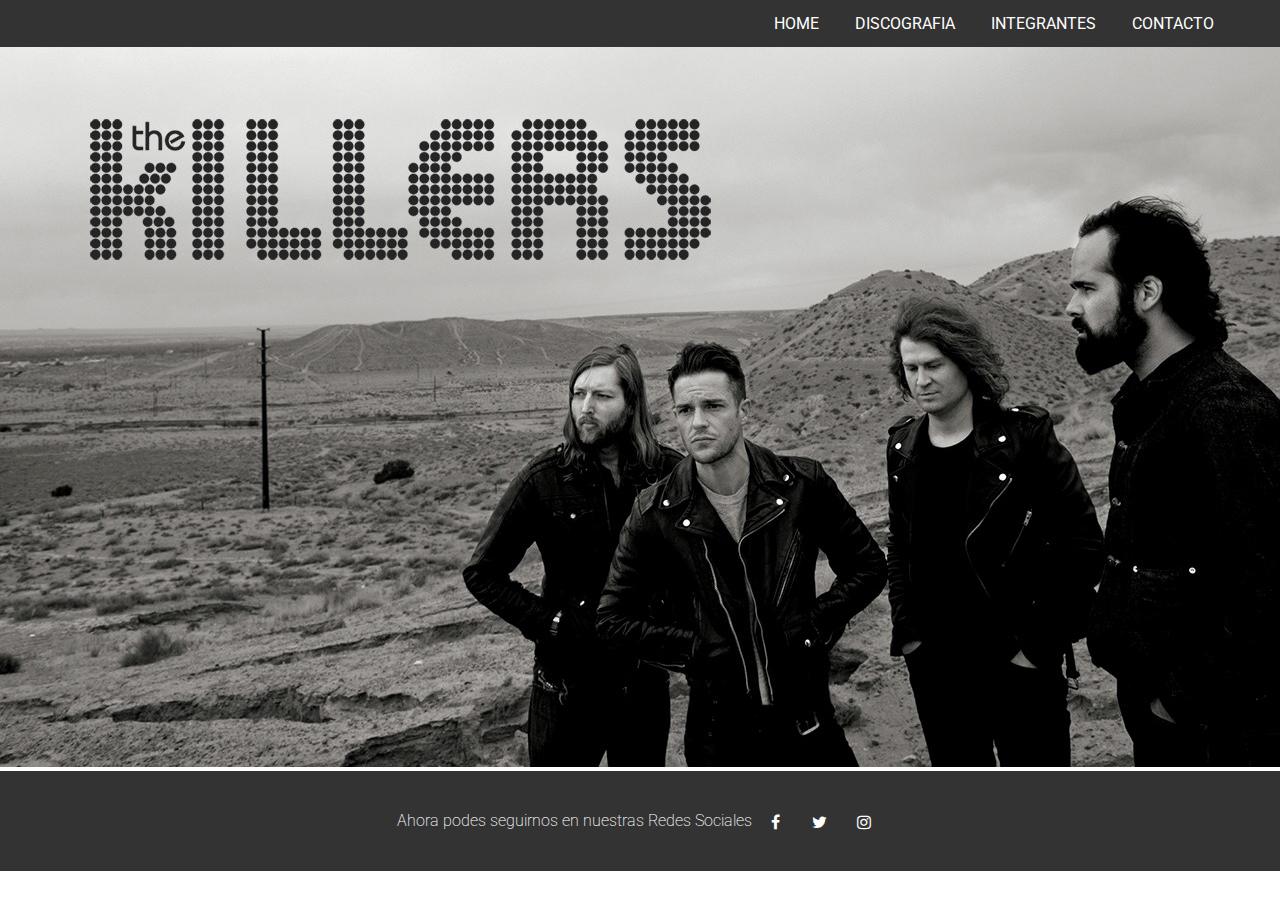
<file: index.html>
<!DOCTYPE html>
<html>
<head>
    <meta charset="utf-8" />
    <title>The Killers 2018</title>
    <link rel="stylesheet" href="estilos.css" />
    <link href="https://fonts.googleapis.com/css?family=Roboto:100,400,700" rel="stylesheet">
    <link rel="stylesheet" href="https://cdnjs.cloudflare.com/ajax/libs/font-awesome/4.7.0/css/font-awesome.min.css">
</head>

<body>
    <header>
        
        <nav class="top-bar">
            <ul class="menu"> 
                <li><a href="index.html">HOME</a></li>
                <li><a href="discografia.html">DISCOGRAFIA</a>
                      <ul id="submenu">
                      <li><a href="">DISCO 1</a></li>
                      <li><a href="">DISCO 2</a></li>
                      <li><a href="">DISCO 3</a></li>
                    </ul>
                  </li>
                <li><a href="integrantes.html">INTEGRANTES</a>
                    <ul id="submenu">
                        <li><a href="">BRANDON FLOWERS</a></li>
                        <li><a href="">DAVE KEUNING</a></li>
                        <li><a href="">RONNIE VANNUCCI JR.</a></li>
                        <li><a href="">MARK AUGUST S.</a></li>
                        <li><a href="">DELL NEAL</a></li>
                        <li><a href="">MATT NORCROSS</a></li>
                      </ul>
                    </li>
                <li><a href="contacto.html">CONTACTO</a></li>
            </ul>
            </ul>
        </nav>

</header> 
  
<main>
    <section>
            
        <img src="IMG/PORTADA.jpg" width="100%" height="100%" alt="The Killers">
           
    </main>
    </section>

    
    <Footer> 
        <div class="social">Ahora podes seguirnos en nuestras Redes Sociales
        <a href="https://www.facebook.com" class="fa fa-facebook"></a>
        <a href="https://www.twitter.com" class="fa fa-twitter"></a>
        <a href="https://www.facebook.com" class="fa fa-instagram"></a>
        </div>
        
    </Footer>

    </body>
    </html>
</file>
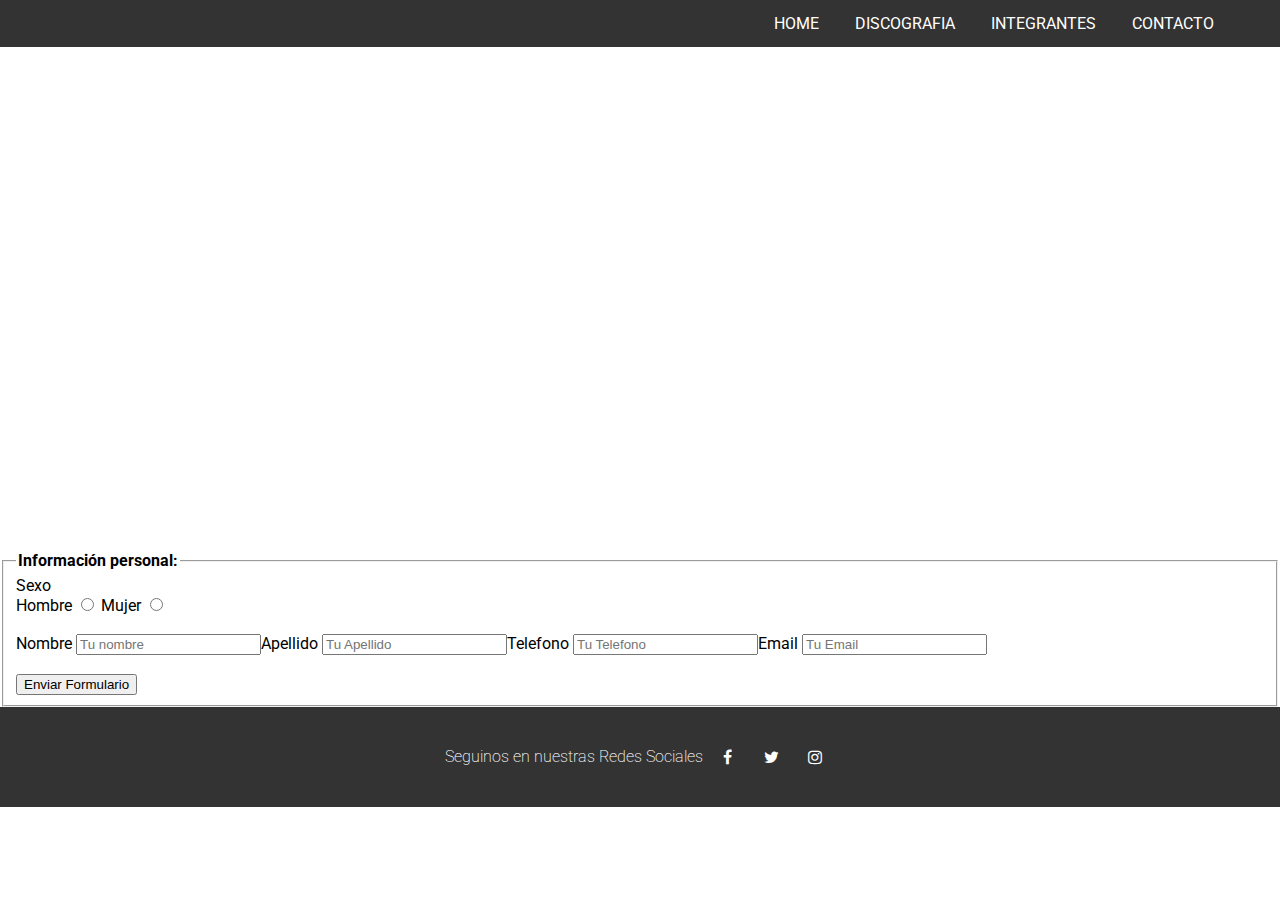
<file: contacto.html>
<!DOCTYPE html>
<html>
<head>
    <meta charset="utf-8" />
    <title>The Killers 2018</title>
    <link rel="stylesheet" href="estilos.css" />
    <link href="https://fonts.googleapis.com/css?family=Roboto:100,400,700" rel="stylesheet">
    <link rel="stylesheet" href="https://cdnjs.cloudflare.com/ajax/libs/font-awesome/4.7.0/css/font-awesome.min.css">
</head>

<body>
    <header> 
        
        <nav class="top-bar">
            <ul class="menu"> 
                <li><a href="index.html">HOME</a></li>
                <li><a href="discografia.html">DISCOGRAFIA</a>
                      <ul id="submenu">
                      <li><a href="">DISCO 1</a></li>
                      <li><a href="">DISCO 2</a></li>
                      <li><a href="">DISCO 3</a></li>
                    </ul>
                  </li>
                <li><a href="integrantes.html">INTEGRANTES</a>
                    <ul id="submenu">
                        <li><a href="">BRANDON FLOWERS</a></li>
                        <li><a href="">DAVE KEUNING</a></li>
                        <li><a href="">RONNIE VANNUCCI JR.</a></li>
                        <li><a href="">MARK AUGUST S.</a></li>
                        <li><a href="">DELL NEAL</a></li>
                        <li><a href="">MATT NORCROSS</a></li>
                      </ul>
                    </li>
                <li><a href="contacto.html">CONTACTO</a></li>
            </ul>
            </ul>
        </nav>

</header> 
  
    
    <main>
<section>
    <iframe src="https://www.google.com/maps/embed?pb=!1m18!1m12!1m3!1d412508.1860578919!2d-115.45518692834202!3d36.124673764267634!2m3!1f0!2f0!3f0!3m2!1i1024!2i768!4f13.1!3m3!1m2!1s0x80beb782a4f57dd1%3A0x3accd5e6d5b379a3!2sLas+Vegas%2C+Nevada%2C+EE.+UU.!5e0!3m2!1ses!2sar!4v1521583075794" width="100%" height="500px" frameborder="0" style="border:0" allowfullscreen></iframe>                
        <form action="">
        <fieldset>
          <legend><strong>Información personal:</strong></legend>
          <div>Sexo</div>
          Hombre <input type="radio" name="sexo" value="hombre"/>
          Mujer <input type="radio" name="sexo" value="Mujer"/>
          <br>
          <br>
          Nombre <input type="text" name="nombre" placeholder="Tu nombre">Apellido <input type="text" name="apellido" placeholder="Tu Apellido">Telefono <input type="text" name="telefono" placeholder="Tu Telefono">Email <input type="text" name="email" placeholder="Tu Email">
          <br>
          <br>
        <input type="Submit" value="Enviar Formulario"/>
        </form>

</section>
</main>

<Footer> 
        <div class="social">Seguinos en nuestras Redes Sociales
        <a href="https://www.facebook.com" class="fa fa-facebook"></a>
        <a href="https://www.twitter.com" class="fa fa-twitter"></a>
        <a href="https://www.facebook.com" class="fa fa-instagram"></a>
        </div>
        
    </Footer>

        </body>
</html>
</file>
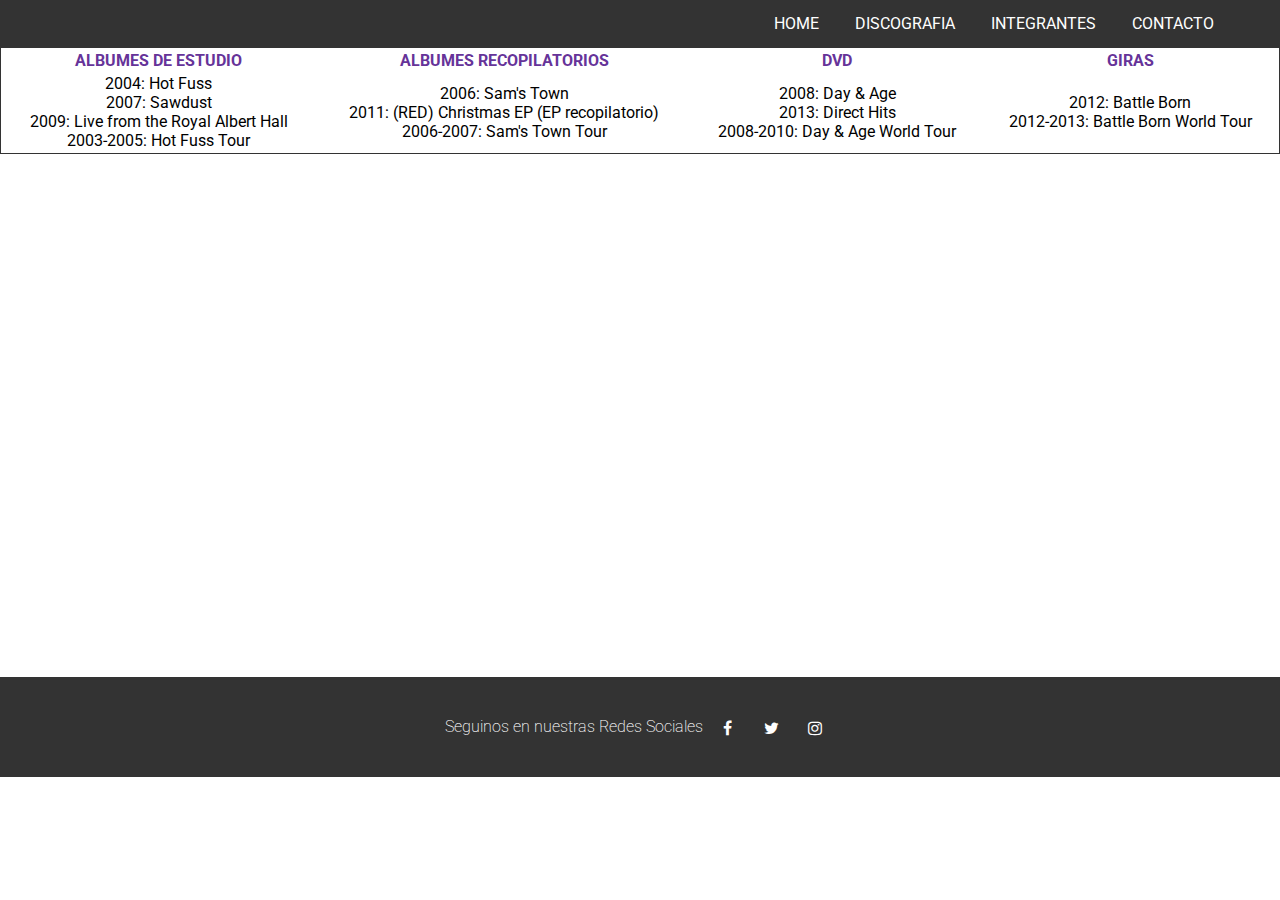
<file: discografia.html>
<!DOCTYPE html>
<html>

<head>
    <meta charset="utf-8" />
    <title>The Killers 2018</title>
    <link rel="stylesheet" href="estilos.css" />
    <link href="https://fonts.googleapis.com/css?family=Roboto:100,400,700" rel="stylesheet">
    <link rel="stylesheet" href="https://cdnjs.cloudflare.com/ajax/libs/font-awesome/4.7.0/css/font-awesome.min.css">
</head>

<body>
    <header>
        <nav class="top-bar">
            <ul class="menu"> 
                <li><a href="index.html">HOME</a></li>
                <li><a href="discografia.html">DISCOGRAFIA</a>
                      <ul id="submenu">
                      <li><a href="">DISCO 1</a></li>
                      <li><a href="">DISCO 2</a></li>
                      <li><a href="">DISCO 3</a></li>
                    </ul>
                  </li>
                <li><a href="integrantes.html">INTEGRANTES</a>
                    <ul id="submenu">
                        <li><a href="">BRANDON FLOWERS</a></li>
                        <li><a href="">DAVE KEUNING</a></li>
                        <li><a href="">RONNIE VANNUCCI JR.</a></li>
                        <li><a href="">MARK AUGUST S.</a></li>
                        <li><a href="">DELL NEAL</a></li>
                        <li><a href="">MATT NORCROSS</a></li>
                      </ul>
                    </li>
                <li><a href="contacto.html">CONTACTO</a></li>
            </ul>
            </ul>
        </nav>
        
    
        
    </header>

    <MAin>
        <section>

                <table id="calendario">  
                        <tr class="tit"><!-- inicio de fila-->   
                            <td>ALBUMES DE ESTUDIO</td>
                            <td>ALBUMES RECOPILATORIOS</td>
                            <td>DVD</td>
                            <td>GIRAS</td> 
                        </tr><!-- cierre de fila -->  
                        <tr class="albe"><!-- inicio de otra fila-->   
                          <td>2004: Hot Fuss<br>2007: Sawdust<br>2009: Live from the Royal Albert Hall<br>2003-2005: Hot Fuss Tour</td>
                          <td>2006: Sam's Town<br>2011: (RED) Christmas EP (EP recopilatorio)<br>2006-2007: Sam's Town Tour</td>   
                          <td>2008: Day & Age<br>2013: Direct Hits<br>2008-2010: Day & Age World Tour</td> 
                          <td>2012: Battle Born<br>2012-2013: Battle Born World Tour</td> 
                
                      </table>


            <iframe width="100%" height="500px" src="https://www.youtube.com/embed/DFFsWdhdSNA?rel=0" frameborder="0" allow="autoplay; encrypted-media"
                allowfullscreen></iframe>
            <br>
            <br>


        </section>
    </MAin>

    <Footer>
        <div class="social">Seguinos en nuestras Redes Sociales
            <a href="https://www.facebook.com" class="fa fa-facebook"></a>
            <a href="https://www.twitter.com" class="fa fa-twitter"></a>
            <a href="https://www.facebook.com" class="fa fa-instagram"></a>
        </div>

    </Footer>

</body>

</html>
</file>
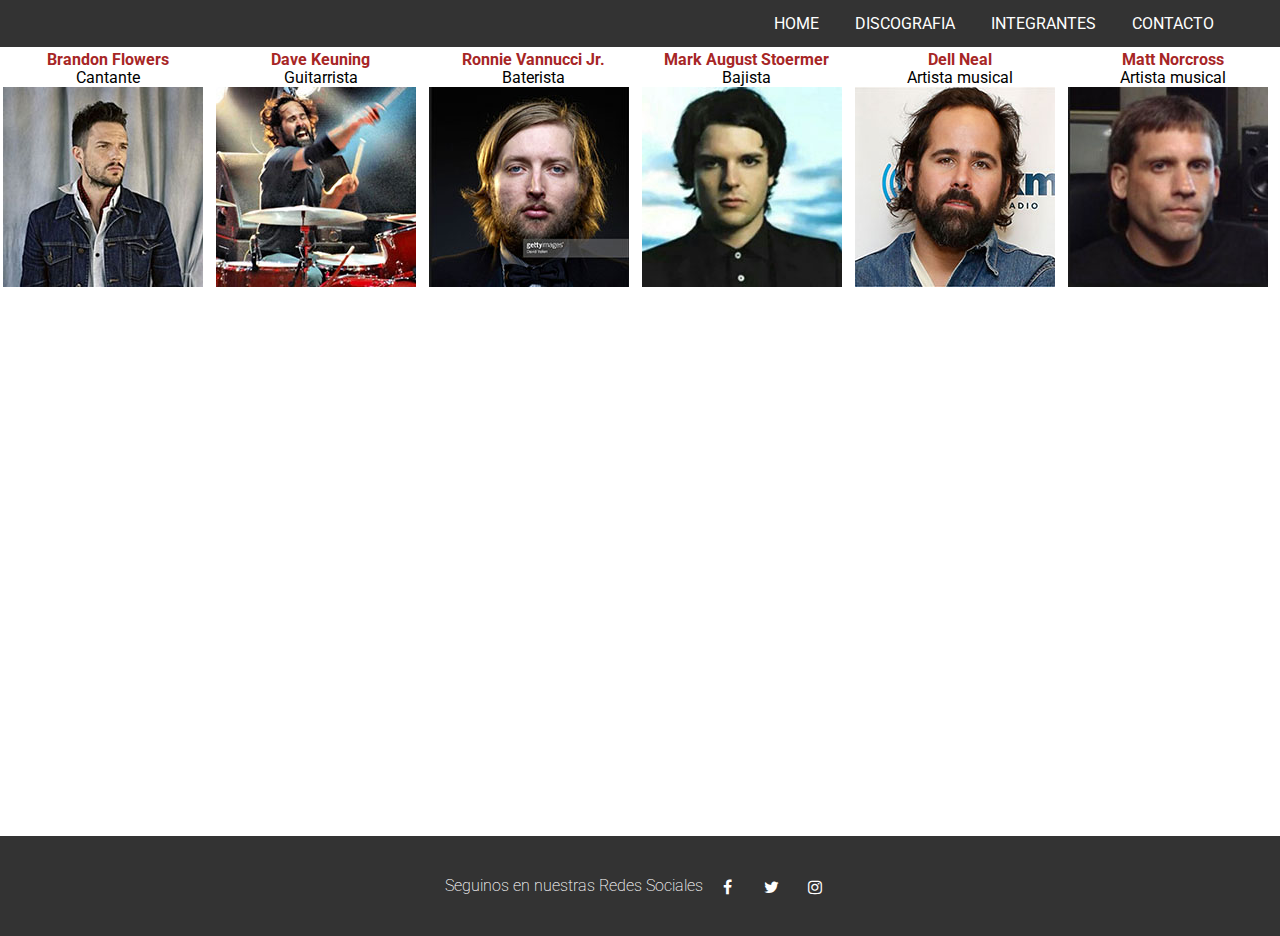
<file: integrantes.html>
<!DOCTYPE html>
<html>

<head>
    <meta charset="utf-8" />
    <title>The Killers 2018</title>
    <link rel="stylesheet" href="estilos.css" />
    <link href="https://fonts.googleapis.com/css?family=Roboto:100,400,700" rel="stylesheet">
    <link rel="stylesheet" href="https://cdnjs.cloudflare.com/ajax/libs/font-awesome/4.7.0/css/font-awesome.min.css">
</head>

<body>
    <header>
        <nav class="top-bar">
            <ul class="menu"> 
                <li><a href="index.html">HOME</a></li>
                <li><a href="discografia.html">DISCOGRAFIA</a>
                      <ul id="submenu">
                      <li><a href="">DISCO 1</a></li>
                      <li><a href="">DISCO 2</a></li>
                      <li><a href="">DISCO 3</a></li>
                    </ul>
                  </li>
                <li><a href="integrantes.html">INTEGRANTES</a>
                    <ul id="submenu">
                        <li><a href="">BRANDON FLOWERS</a></li>
                        <li><a href="">DAVE KEUNING</a></li>
                        <li><a href="">RONNIE VANNUCCI JR.</a></li>
                        <li><a href="">MARK AUGUST S.</a></li>
                        <li><a href="">DELL NEAL</a></li>
                        <li><a href="">MATT NORCROSS</a></li>
                      </ul>
                    </li>
                <li><a href="contacto.html">CONTACTO</a></li>
            </ul>
            </ul>
        </nav>
    </header>

    <MAin>
        <section>

                <table id="int">  
                        <tr class="integrantes"><!-- inicio de fila-->   
                            <td>Brandon Flowers</td>
                            <td>Dave Keuning</td>
                            <td>Ronnie Vannucci Jr.</td>
                            <td>Mark August Stoermer</td>
                            <td>Dell Neal</td>
                            <td>Matt Norcross</td>
                        </tr><!-- cierre de fila -->  
                        <tr class="puesto"><!-- inicio de otra fila-->   
                          <td>Cantante</td>
                          <td>Guitarrista</td>   
                          <td>Baterista</td> 
                          <td>Bajista</td>
                          <td>Artista musical</td> 
                          <td>Artista musical</td>
                        
                        </tr> 
                        
                        <tr class="fotos"><!-- inicio de otra fila-->   
                            <td><img src="img/1.jpg" alt="1"></td>
                            <td><img src="img/2.jpg" alt="2"></td>
                            <td><img src="img/3.jpg" alt="3"></td>
                            <td><img src="img/4.jpg" alt="4"></td>
                            <td><img src="img/5.jpg" alt="5"></td>
                            <td><img src="img/6.jpg" alt="6"></td>
                          
                          </tr> 
                      
                      
                        </table>

                        <br>

                <iframe width="100%" height="500px" src="https://www.youtube.com/embed/zc8hbSM1zVo?rel=0" frameborder="0" allow="autoplay; encrypted-media" 
                allowfullscreen></iframe>    
            <br>
            <br>


        </section>
    </MAin>

    <Footer>
        <div class="social">Seguinos en nuestras Redes Sociales
            <a href="https://www.facebook.com" class="fa fa-facebook"></a>
            <a href="https://www.twitter.com" class="fa fa-twitter"></a>
            <a href="https://www.facebook.com" class="fa fa-instagram"></a>
        </div>

    </Footer>

</body>

</html>
</file>
<file: estilos.css>
/* 
  ul.menu {
    text-decoration: NONE;
    font-family: 'Roboto', sans-serif;
    font-weight: 400;
    color: white;
    text-align: left;
    list-style-type: none;
    margin: 0;
    padding: 0;
    letter-spacing: 2px;
}

li{
    display: inline;
}

a{
    text-decoration: none;
    color: white;
}
.top-bar{
        height: 100PX;
        margin-top: 0px;
        background: black;
}

 */
 
.head{
    display: block;
}

.menu {
    list-style-type: none;
    margin: 0  ;
    margin-right: 50px;
    padding: 0;
    text-align: right;
    font-family: 'Roboto', sans-serif;
    font-weight: 400;
    z-index: 999;
    

}

li {
    display: inline-block;
    position: relative;
}


li a {
    display: block;
    color: white;
    padding: 14px 16px;
    text-decoration: none;
    
    
}

li a:hover {
    background-color: #111;
}

.tit{
    font-weight: 700;
    margin: 0 10px;
    color: rebeccapurple;
    text-align: center;
}

.integrantes{
    font-weight: 700;
    margin: 0 10px;
    color: rgb(167, 38, 38);
    text-align: center;
}

.puesto{
    text-align: center
}

.discografia{
    text-align: left;

}
.discos{
    text-align: left
}

#submenu {
	left: 0;
	/* opacity: 0; */
  display: none;
    position: absolute;
    padding: 0px;
}

li:hover ul#submenu {
    display: block;
  /*	opacity: 1; */
      top: 47px;	/* ajustar segun altura del submenu */
      
  }
  #submenu li {
      float: none;
      width: 100%;

  }
  #submenu a:hover {
      background: #2c2c2c;
  }
  #submenu a {
      background-color:#585858;
      text-align: center;
      opacity: 0.9;
  }

 .fotos img {
     max-width: 100%;
 } 

 .puesto td{
     line-height: 10px;
 }

a:visited{
    text-decoration: none;
    color: white

}


nav{
    margin: 0px;
    position: relative;
    background-color: #333;
    
}

body{
    font-family: 'Roboto', sans-serif;
    margin: 0px;

}

#calendario{
    border: 1px solid #333;
    width: 100%;
}

#int{
    width:100%;
}

.estudio{
    text-align: right;

}

.albe{
    text-align: center
}

.albr{
    text-align: center
}

.dvd{
    text-align: center
}

.giras{
    text-align: center
}


footer { 
    height: 100px;
    background-color: #333;
}




.social{
    font-weight: 200;
    text-align: center;
    color: white;
    vertical-align: middle;
    line-height: 100px;
}

.fa {
    padding: 5px;
    font-size: 20px;
    width: 30px;
    text-decoration: none;
    vertical-align: middle;
    line-height: 100px;

}

.fa:hover {
    opacity: 0.7;
}

.fa-facebook {
    background: transparent;
    color: rgb(255, 255, 255);
    vertical-align: middle;
    line-height: 100px;
}

.fa-twitter {
    background: transparent;
    color: rgb(255, 255, 255);
    vertical-align: middle;
    line-height: 100px;
}

.fa-instagram {
    background: transparent;
    color: rgb(255, 255, 255);
    vertical-align: middle;
    line-height: 100px;
}
</file>
